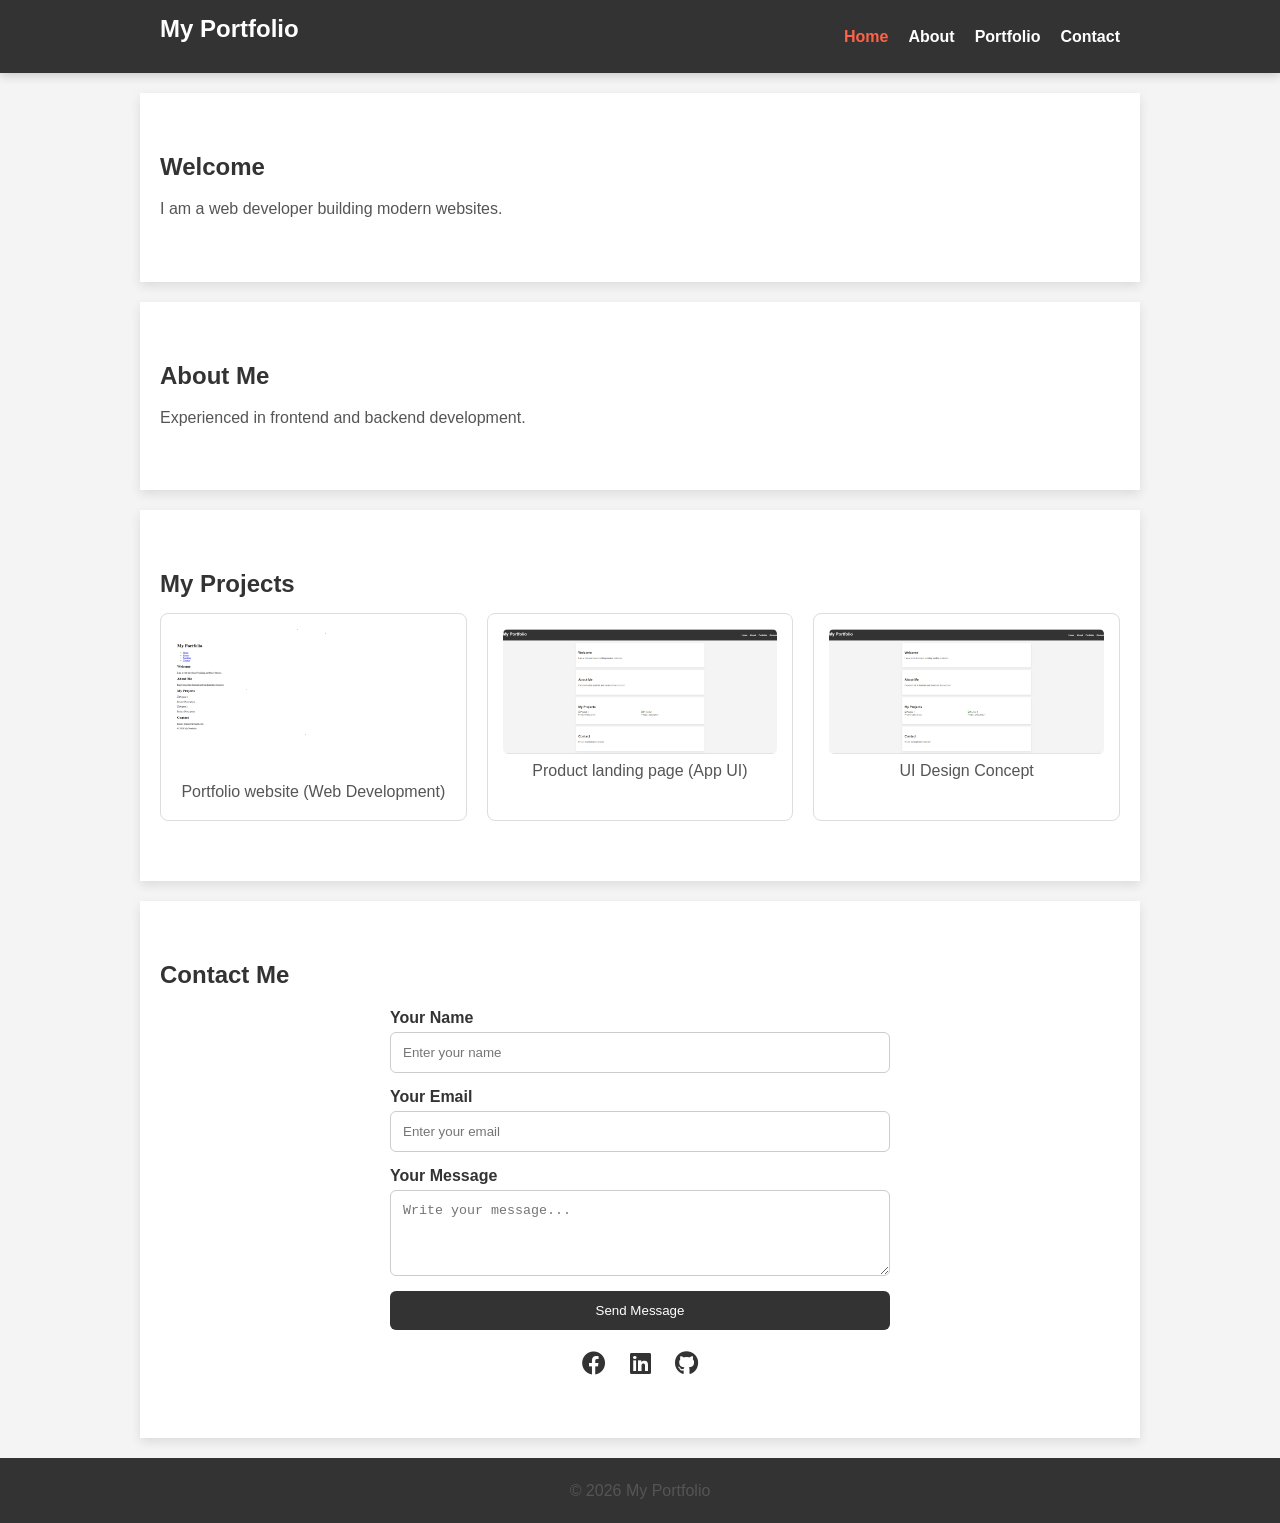
<file: index.html>
<!DOCTYPE html>
<html lang="en">

<head>
    <meta charset="UTF-8">
    <meta name="viewport" content="width=device-width, initial-scale=1.0">

    <link rel="stylesheet" href="styles.css">

    <link rel="stylesheet" href="https://cdnjs.cloudflare.com/ajax/libs/font-awesome/6.0.0/css/all.min.css">

    <title>My Portfolio</title>
</head>

<body>

    <header>
        <nav>
            <h1>My Portfolio</h1>
            <ul>
                <li><a href="#home">Home</a></li>
                <li><a href="#about">About</a></li>
                <li><a href="#portfolio">Portfolio</a></li>
                <li><a href="#contact">Contact</a></li>
            </ul>
        </nav>
    </header>

    <main>

        <section id="home">
            <h2>Welcome</h2>
            <p>I am a web developer building modern websites.</p>
        </section>

        <section id="about">
            <h2>About Me</h2>
            <p>Experienced in frontend and backend development.</p>
        </section>

        <section id="portfolio">
            <h2>My Projects</h2>

            <div class="project-gallery">

                <article class="project">
                    <img src="./Screenshot 2026-04-22 133753.png" alt="Project 1">
                    <p>Portfolio website (Web Development)</p>
                </article>

                <article class="project">
                    <img src="./Screenshot 2026-04-22 134357.png" alt="Project 2">
                    <p>Product landing page (App UI)</p>
                </article>

                <article class="project">
                    <img src="./Screenshot 2026-04-22 134357.png" alt="Project 3">
                    <p>UI Design Concept</p>
                </article>

            </div>
        </section>

        <section id="contact">
            <h2>Contact Me</h2>

            <form class="contact-form" method="POST" data-netlify="true">
                <label for="name">Your Name</label>
                <input type="text" id="name" placeholder="Enter your name" required>

                <label for="email">Your Email</label>
                <input type="email" id="email" placeholder="Enter your email" required>

                <label for="message">Your Message</label>
                <textarea id="message" rows="4" placeholder="Write your message..." required></textarea>

                <button type="submit">Send Message</button>
            </form>

            <div class="social-icons">
                <a href="#"><i class="fab fa-facebook"></i></a>
                <a href="#"><i class="fab fa-linkedin"></i></a>
                <a href="#"><i class="fab fa-github"></i></a>
            </div>
        </section>

    </main>

    <footer>
        <p>&copy; 2026 My Portfolio</p>
    </footer>

    <script>
        const sections = document.querySelectorAll("section");
        const navLinks = document.querySelectorAll("nav ul li a");

        window.addEventListener("scroll", () => {
            let current = "";

            sections.forEach(section => {
                const sectionTop = section.offsetTop - 100;
                if (pageYOffset >= sectionTop) {
                    current = section.getAttribute("id");
                }
            });

            navLinks.forEach(link => {
                link.classList.remove("active");
                if (link.getAttribute("href").includes(current)) {
                    link.classList.add("active");
                }
            });
        });
    </script>

</body>

</html>
</file>
<file: styles.css>
* {
    margin: 0;
    padding: 0;
    box-sizing: border-box;
}

html {
    scroll-behavior: smooth;
}

body {
    font-family: Arial, sans-serif;
    background-color: #f4f4f4;
    color: #333;
}

header {
    position: sticky;
    top: 0;
    z-index: 1000;
    background-color: #333;
    padding: 15px 0;
    box-shadow: 0 2px 10px rgba(0,0,0,0.2);
}

nav {
    display: flex;
    justify-content: space-between;
    align-items: center;
    max-width: 1000px;
    margin: auto;
    padding: 0 20px;
}

nav h1 {
    color: #fff;
}

nav ul {
    list-style: none;
    display: flex;
}

nav ul li {
    margin-left: 20px;
}

nav ul li a {
    color: #fff;
    text-decoration: none;
    font-weight: bold;
    position: relative;
    transition: 0.3s;
}

nav ul li a:hover {
    color: #ff6347;
}

nav ul li a.active {
    color: #ff6347;
}

nav ul li a::after {
    content: '';
    width: 0%;
    height: 2px;
    background: #ff6347;
    position: absolute;
    left: 0;
    bottom: -5px;
    transition: 0.3s;
}

nav ul li a:hover::after {
    width: 100%;
}

section {
    background: #fff;
    padding: 60px 20px;
    margin: 20px auto;
    max-width: 1000px;
    box-shadow: 0 4px 10px rgba(0,0,0,0.1);
    animation: fadeIn 1s ease-in;
}

h1, h2 {
    margin-bottom: 15px;
}

p {
    line-height: 1.6;
    color: #555;
}

.project-gallery {
    display: grid;
    grid-template-columns: repeat(auto-fit, minmax(250px, 1fr));
    gap: 20px;
}

.project {
    border: 1px solid #ddd;
    padding: 15px;
    text-align: center;
    border-radius: 8px;
    transition: 0.3s;
}

.project img {
    width: 100%;
    border-radius: 5px;
}

.project:hover {
    transform: translateY(-8px) scale(1.02);
    box-shadow: 0 10px 25px rgba(0,0,0,0.2);
}

.filter-buttons {
    text-align: center;
    margin-bottom: 30px;
}

.filter-btn {
    margin: 5px;
    padding: 10px 15px;
    border: none;
    background: #ddd;
    cursor: pointer;
    border-radius: 5px;
    transition: 0.3s;
}

.filter-btn:hover {
    background: #ff6347;
    color: #fff;
}

.filter-btn.active {
    background: #333;
    color: #fff;
}

.project.hide {
    display: none;
}

.contact-form {
    display: flex;
    flex-direction: column;
    max-width: 500px;
    margin: 20px auto;
}

.contact-form label {
    margin-bottom: 5px;
    font-weight: bold;
}

.contact-form input,
.contact-form textarea {
    padding: 12px;
    margin-bottom: 15px;
    border: 1px solid #ccc;
    border-radius: 6px;
    transition: 0.3s;
}

.contact-form input:focus,
.contact-form textarea:focus {
    border-color: #ff6347;
    outline: none;
    box-shadow: 0 0 5px rgba(255,99,71,0.5);
}

button {
    padding: 12px;
    border: none;
    background: #333;
    color: #fff;
    cursor: pointer;
    border-radius: 6px;
    transition: 0.3s;
}

button:hover {
    background: #ff6347;
    transform: scale(1.05);
}

button:active {
    transform: scale(0.95);
}

button:focus {
    outline: 3px solid #ff6347;
}

.social-icons {
    text-align: center;
    margin-top: 20px;
}

.social-icons a {
    margin: 0 10px;
    font-size: 24px;
    color: #333;
    transition: 0.3s;
}

.social-icons a:hover {
    color: #ff6347;
    transform: scale(1.2);
}

footer {
    background-color: #333;
    color: #fff;
    text-align: center;
    padding: 20px;
}

@keyframes fadeIn {
    from {
        opacity: 0;
        transform: translateY(20px);
    }
    to {
        opacity: 1;
        transform: translateY(0);
    }
}

@media (max-width: 768px) {

    nav {
        flex-direction: column;
    }

    nav ul {
        flex-direction: column;
        margin-top: 10px;
    }

    nav ul li {
        margin: 10px 0;
    }

    section {
        padding: 40px 15px;
    }
}
</file>
